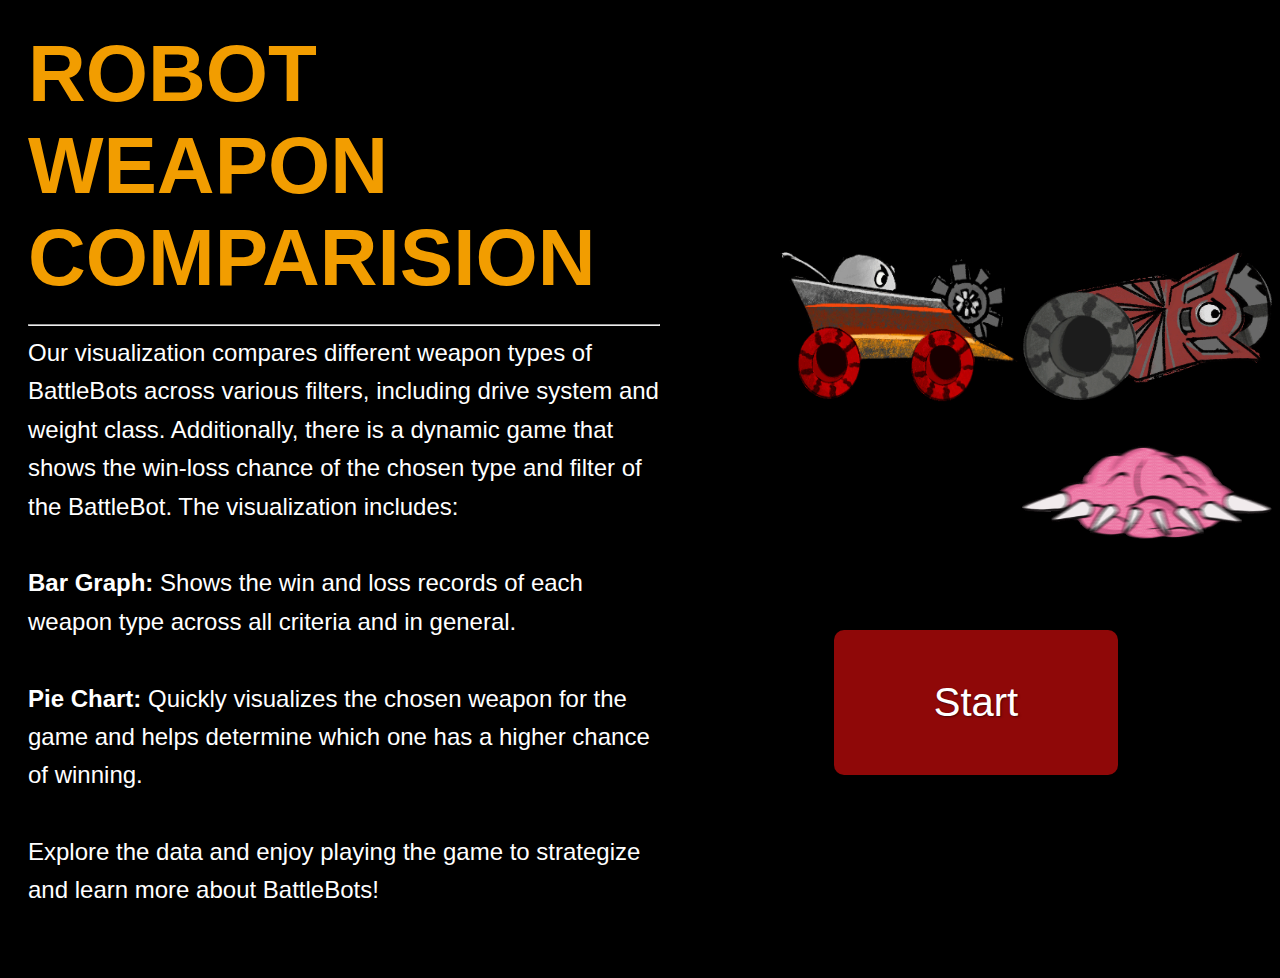
<file: index.html>
<!DOCTYPE html>
<html>
  <head>
    <meta name="viewport" content="width=device-width, initial-scale=1" />
    <link rel="stylesheet" href="css\stylefrontpage.css" />
  </head>
  <body>
    <div class="container">
      <div class="background-text">ROBOT WEAPON COMPARISION</div>

      <hr />

      <div class="content">
        Our visualization compares different weapon types of BattleBots across
        various filters, including drive system and weight class. Additionally,
        there is a dynamic game that shows the win-loss chance of the chosen
        type and filter of the BattleBot. The visualization includes:
        <br /><br />
        <b>Bar Graph:</b> Shows the win and loss records of each weapon type
        across all criteria and in general. <br /><br />
        <b>Pie Chart:</b> Quickly visualizes the chosen weapon for the game and
        helps determine which one has a higher chance of winning. <br /><br />
        Explore the data and enjoy playing the game to strategize and learn more
        about BattleBots!
      </div>
    </div>

    <div class="moving-gifs">
      <img class="moving-gif" src="animation\final Drum.gif" alt="Moving GIF" />
      <img
        class="moving-gif2"
        src="animation\final Vertical Spinner.gif"
        alt="Moving GIF"
      />
      <img
        class="moving-gif3"
        src="animation\final Meltybrain.gif"
        alt="Moving GIF"
      />
      <div class="button-container">
        <a href="visuals.html">
          <button class="large-button">Start</button>
        </a>
      </div>
    </div>
  </body>
</html>
</file>
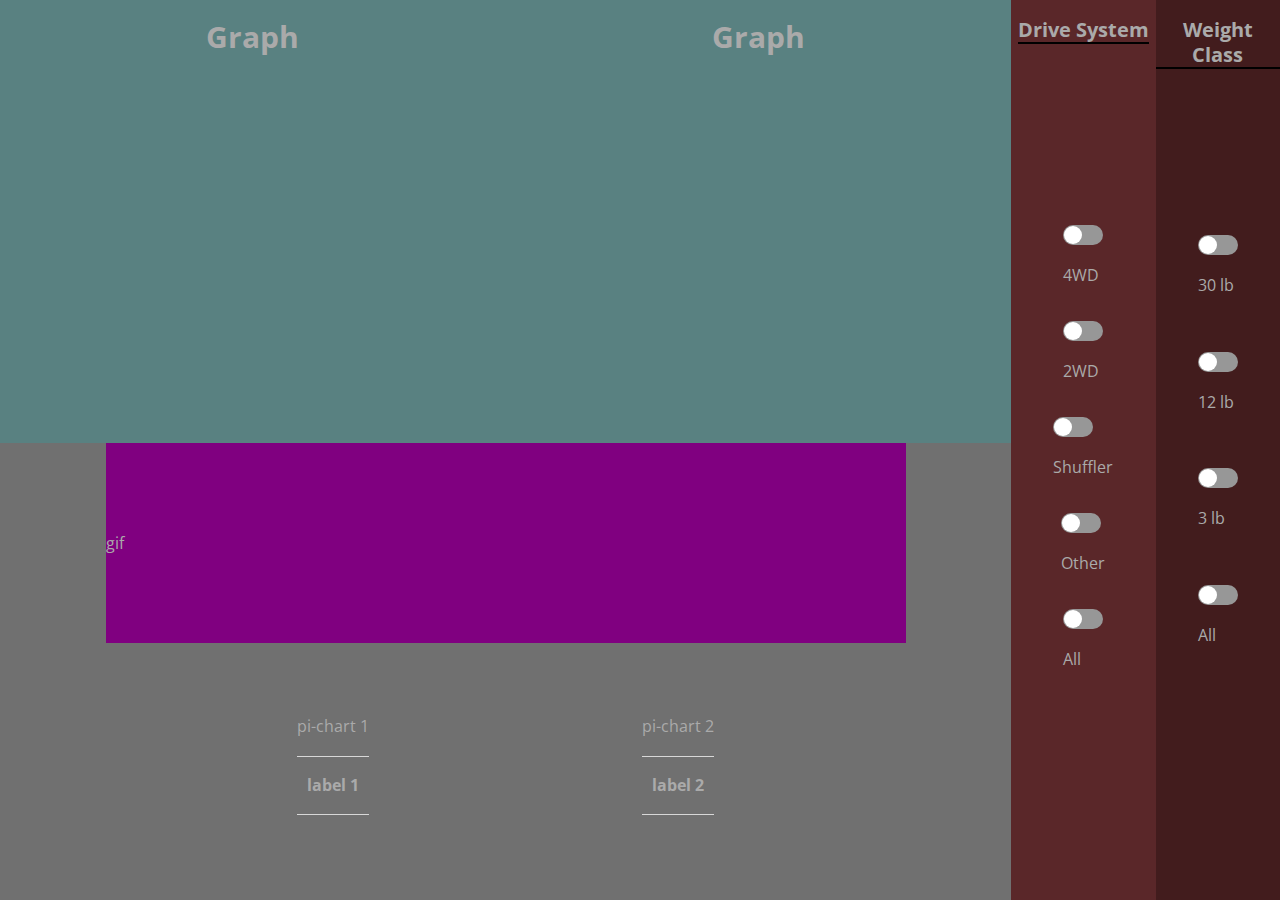
<file: sandbox.html>
<!DOCTYPE html>
<div id="container">

    <head>
        <link rel="stylesheet" type="text/css" href="css/style.css" />
        <link rel="stylesheet" type="text/css" href="css/toggle.css" />
        <link rel="stylesheet" type="text/css" href="css/visuals.css" />


        <title> Why are you blue </title>
    </head>

    <body>



        <!-- all the divs for main visuals -->
        <div id="main">
            <div class="vbox" id="graph-gifs-and-pi-charts">
                <div class="hbox" id="graphs">
                    <h1>Graph</h1>
                    <h1>Graph</h1>
                </div>

                <div class="hbox" id="gif">gif</div>

                <div class="hbox" id="pi-charts" >
                    <div class="vbox" id="chart-and-label-1">
                        <div id="chart-1">pi-chart 1</div>
                        <h3 id="label-1">label 1</h3>
                    </div>
                    <div class="vbox" id="chart-and-label-2">
                        <div id="chart-2">pi-chart 2</div>
                        <h3 id="label-2">label 2</h3>
                    </div>
                </div>
                


            </div>


            <div id="drive-toggles">
                <h2 id="drive-title">Drive System</h2>
                <div class="vbox">
                    <input type="checkbox" id="4WD" class="checkbox" />
                    <label for="4WD" class="switch"></label>
                    <p>4WD</p>
                </div>

                <div class="vbox">
                    <input type="checkbox" id="2WD" class="checkbox" />
                    <label for="2WD" class="switch"></label>
                    <p>2WD</p>
                </div>

                <div class="vbox">
                    <input type="checkbox" id="Shuffler" class="checkbox" />
                    <label for="Shuffler" class="switch"></label>
                    <p>Shuffler</p>
                </div>

                <div class="vbox">
                    <input type="checkbox" id="Other" class="checkbox" />
                    <label for="Other" class="switch"></label>
                    <p>Other</p>
                </div>

                <div class="vbox">
                    <input type="checkbox" id="All" class="checkbox" />
                    <label for="All" class="switch"></label>
                    <p>All</p>
                </div>
            </div>

            <div id="weight-toggles">
                <h2 id="weight-title">Weight Class</h2>

                <div class="vbox">
                    <input type="checkbox" id="30lb" class="checkbox" />
                    <label for="30lb" class="switch"></label>
                    <p>30 lb</p>
                </div>

                <div class="vbox">
                    <input type="checkbox" id="12lb" class="checkbox" />
                    <label for="12lb" class="switch"></label>
                    <p>12 lb</p>
                </div>

                <div class="vbox">
                    <input type="checkbox" id="3lb" class="checkbox" />
                    <label for="3lb" class="switch"></label>
                    <p>3 lb</p>
                </div>

                <div class="vbox">
                    <input type="checkbox" id="All" class="checkbox" />
                    <label for="All" class="switch"></label>
                    <p>All</p>
                </div>
            </div>
        </div>


    </body>



</div>
<script type="module">

</script>
</file>
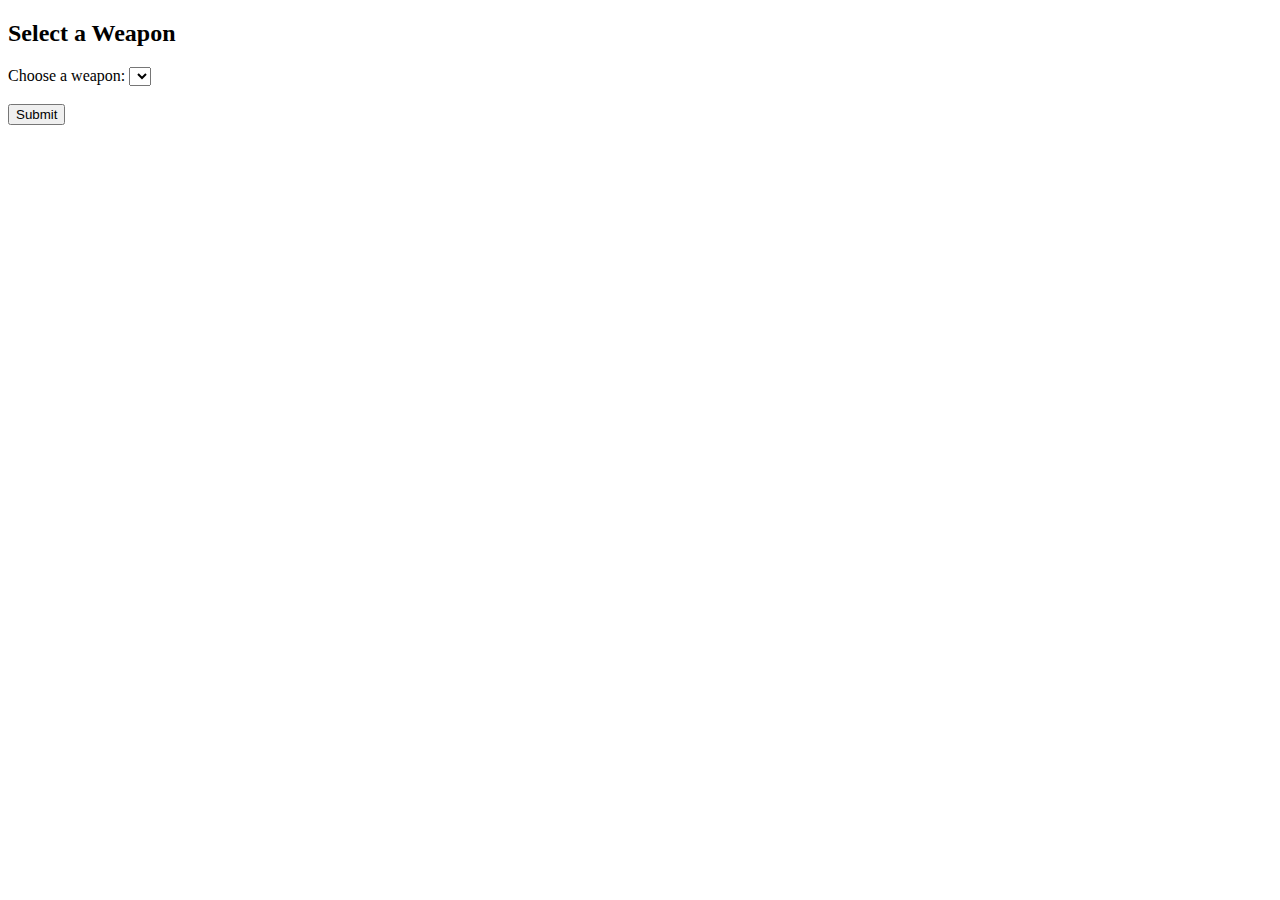
<file: gif container/extract.html>
<!DOCTYPE html>
<html lang="en">
  <head>
    <meta charset="UTF-8" />
    <meta name="viewport" content="width=device-width, initial-scale=1.0" />
    <title>Weapon Average</title>
  </head>
  <body>
    <h2>Select a Weapon</h2>
    <form id="weaponForm">
      <label for="weaponSelect">Choose a weapon:</label>
      <select id="weaponSelect" name="weapon">
        <!-- Options will be populated dynamically -->
      </select>
      <br /><br />
      <button type="submit">Submit</button>
    </form>

    <div id="averageResult"></div>

    <script>
      // Load the CSV file and populate the dropdown options
      fetch("C:\Users\Marlin\Desktop\data viz\final project\average.csv")
        .then((response) => response.text())
        .then((data) => {
          // Parse CSV data
          const rows = data.split("\n").slice(1); // Remove header row
          const weapons = rows.map((row) => row.split(",")[0]); // Extract weapon names

          // Populate dropdown options
          const weaponSelect = document.getElementById("weaponSelect");
          weapons.forEach((weapon) => {
            const option = document.createElement("option");
            option.value = weapon;
            option.textContent = weapon;
            weaponSelect.appendChild(option);
          });
        });

      // Handle form submission
      document
        .getElementById("weaponForm")
        .addEventListener("submit", function (e) {
          e.preventDefault();
          var weapon = document.getElementById("weaponSelect").value;
          getWeaponAverage(weapon);
        });

      // Fetch the average for the selected weapon
      function getWeaponAverage(weapon) {
        fetch("C:\Users\Marlin\Desktop\data viz\final project\average.csv")
          .then((response) => response.text())
          .then((data) => {
            const rows = data.split("\n");
            for (let i = 1; i < rows.length; i++) {
              // Start from 1 to skip header row
              const columns = rows[i].split(",");
              if (columns[0] === weapon) {
                const average = parseFloat(columns[1]);
                document.getElementById("averageResult").innerText =
                  "Average: " + average;
                break;
              }
            }
          });
      }
    </script>
  </body>
</html>
</file>
<file: css/style.css>
@import 'https://fonts.googleapis.com/css?family=Open+Sans';

.vbox {
    display: flex;
    flex-direction: column;
}

.hbox {
    display: flex;
    flex-direction: row;
}

html, body {
    background-color: red; 
    padding:0px;
    margin:0px;
}

* {
    -webkit-box-sizing: border-box;
    box-sizing: border-box;
}

body {
    font-family: 'Open Sans', sans-serif;
    line-height: 1.75em;
    font-size: 16px;
    background-color: #222;
    color: #aaa;
}

.simple-container {
    max-width: 675px;
    margin: 0 auto;
    padding-top: 70px;
    padding-bottom: 20px;
}

.simple-print {
    fill: white;
    stroke: white;
}

.simple-print svg {
    height: 100%;
}

.simple-close {
    color: white;
    border-color: white;
}

.simple-ext-info {
    border-top: 1px solid #aaa;
}

p {
    font-size: 16px;
}

h1 {
    font-size: 30px;
    line-height: 34px;
}

h2 {
    font-size: 20px;
    line-height: 25px;
    padding: 20px;
}

h3 {
    font-size: 16px;
    line-height: 27px;
    padding-top: 15px;
    padding-bottom: 15px;
    border-bottom: 1px solid #D8D8D8;
    border-top: 1px solid #D8D8D8;
}

hr {
    height: 1px;
    background-color: #d8d8d8;
    border: none;
    width: 100%;
    margin: 0px;
}

a[href] {
    color: #1e8ad6;
}

a[href]:hover {
    color: #3ba0e6;
}

img {
    max-width: 100%;
}

li {
    line-height: 1.5em;
}

aside,
[class *="sidebar"],
[id *="sidebar"] {
    max-width: 90%;
    margin: 0 auto;
    border: 1px solid lightgrey;
    padding: 5px 15px;
}

@media (min-width: 1921px) {
    body {
        font-size: 18px;
    }
}
</file>
<file: css/toggle.css>
/* styling the looks */

/*globular*/
.switch {
    position: relative;
    display: inline-block;
    width: 40px;
    height: 20px;
    background-color: #979797;
    border-radius: 20px;
}

/*inner circle*/
.switch::after {
    content: '';
    position: absolute;
    width: 18px;
    height: 18px;
    border-radius: 50%;
    background-color: white;
    top: 1px;
    left: 1px;
    transition: all 0.2s;
    
}

.checkbox:checked+.switch::after {
    left: 20px;
}

.checkbox:checked+.switch {
    background-color: #1d9252;
}

.checkbox {
    display: none;
}




/* spacing and formatting */

#weight-title {
    /* placement */
    position: absolute;
    top: 0px;

    /* inner-placement */
    text-align: center;

    /* mbpo */
    border-bottom: 2px solid black;
    padding: 0px;
    font-weight: bold;


}

#drive-title {
    /* placement */
    position: absolute;
    top: 0px;
    flex-wrap: wrap;

    /* inner-placement */
    text-align: center;

    /* mbpo */
    border-bottom: 2px solid black;
    padding: 0px;
    font-weight: bold;
}

#drive-toggles {
    background-color: rgb(90 ,39,41);

    height: 100vh;

    /* flex */
    flex-direction: column;
    flex-grow: 2;

    /* inner-flex */
    display: flex;
    gap: 1em;
    justify-content: space-around;
    align-items: center;

    /* mbpo */
    padding-top: 25vh;
    padding-bottom: 25vh;

}

#weight-toggles {
    background-color: rgb(66, 28, 29);

    height: 100vh;
    
    /* flex */
    justify-content: space-around;
    flex-grow: 2;

    /* inner-flex */
    display: flex;
    gap: 1em;
    flex-direction: column;
    align-items: center;

    /* mbpo */
    padding-top: 25vh;
    padding-bottom: 25vh;
}

#toggle-labels {
    width: 100%;
    font-weight: bold;
}
</file>
<file: css/visuals.css>
#main {
    background-color: black;

    /* inner-flex */
    display: flex;
    flex-direction: row;

    /* mbpo */
    margin: 0px;
    padding: 0px;
}

#graph-gifs-and-pi-charts {
    background-color: rgb(112, 112, 112);


    /* inner-flex */
    align-items: center;
    justify-content: center;

    /* flex */
    flex-grow: 5;
}

#panels {
    background-color: rgb(86, 143, 86);
}


#graphs {
    background-color: rgb(89, 129, 129);

    /* inner-flex */
    justify-content: space-around;
    /* align-content: center; */
    width: 100%;

    /* flex */
    flex-grow: 5
}

#gif {
    background-color: purple;
    height: 200px;
    width: 800px;

    align-items: center;
}

#pi-charts {

    width: 100%;

    /* inner-flex */
    align-items: center;
    justify-content: space-around;

    /* mbpo */
    padding: 2em;
    padding-left: 10em;
    padding-right: 10em;


    /* flex */
    flex-grow: 1;
}

#label-1,
#label-2 {
    text-align: center;
}

#gradient {
    background-image: linear-gradient(to top, rgb(112, 112, 112), rgb(89, 129, 129));
    width: 100%;

    /* inner-flex */
    align-items: center;
    justify-content: center;
}
</file>
